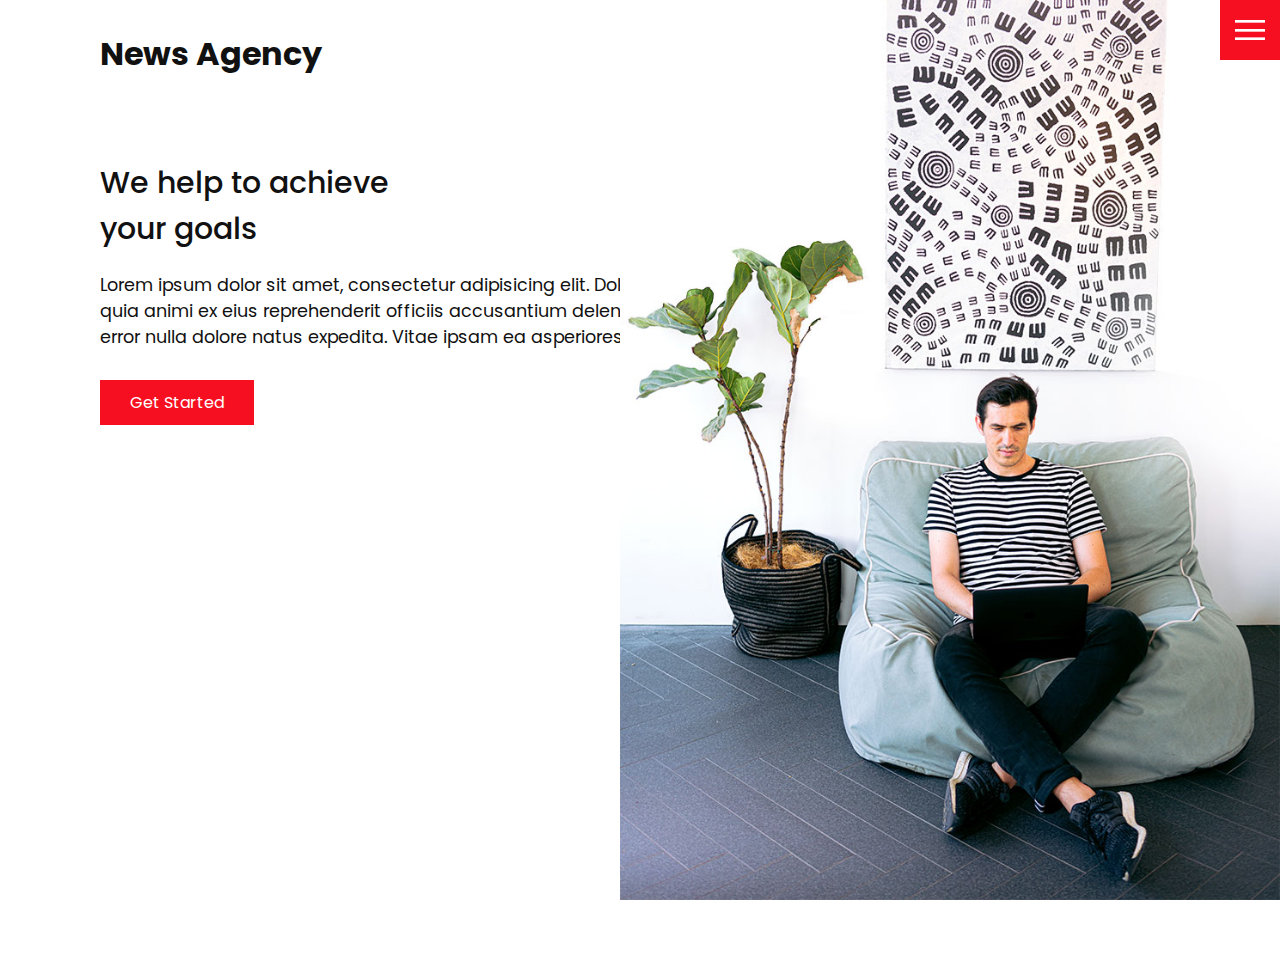
<file: index.html>
<!DOCTYPE html>
<html lang="en">
<head>
    <meta charset="UTF-8">
    <meta http-equiv="X-UA-Compatible" content="IE=edge">
    <meta name="viewport" content="width=device-width, initial-scale=1.0">
    <link rel="stylesheet" href="css/style.css">
    <title>Creative Agency</title>
</head>
<body>
    <header>
        <div class="logo">News Agency</div>
        <div class="toggle"></div>
        <div class="navigation">
            <ul>
                <li><a href="index.html">Home</a></li>
                <li><a href="services.html">Services</a></li>
                <li><a href="work.html">Work</a></li>
                <li><a href="contact.html">Contact</a></li>
            </ul>
            <div class="social-bar">
                <ul>
                    <li>
                        <a href="https://facebook.com">
                            <img src="images/facebook.png" target="_blank" alt="facebook Icon" >
                        </a>
                    </li>
                    <li>
                        <a href="https://instagram.com">
                            <img src="images/instagram.png" target="_blank" alt="instagram Icon">
                        </a>
                    </li>
                    <li>
                        <a href="https://twitter.com">
                            <img src="images/twitter.png" target="_blank" alt="twitter Icon">
                        </a>
                    </li>
                </ul>
                <a href="mailo:you@email.com" class="email-icon">
                    <img src="images/email.png" alt="email icon">
                </a>
            </div>
        </div>
    </header>

    <section class="Home">
        <img src="images/home-img.jpg" alt="" class="home-img">
        <div class="home-contant">
            <h1>We help to achieve <br>your goals </h1>
            <p>Lorem ipsum dolor sit amet, consectetur adipisicing elit. Doloribus similique quisquam harum, suscipit libero voluptatibus quia animi ex eius reprehenderit officiis accusantium deleniti aspernatur praesentium itaque dolorem voluptatum fuga error nulla dolore natus expedita. Vitae ipsam ea asperiores assumenda quod.</p>
            <a href="contact.html" class="btn">Get Started</a>
        </div>
    </section>

    <script src="js/script.js"></script>
</body>
</html>
</file>
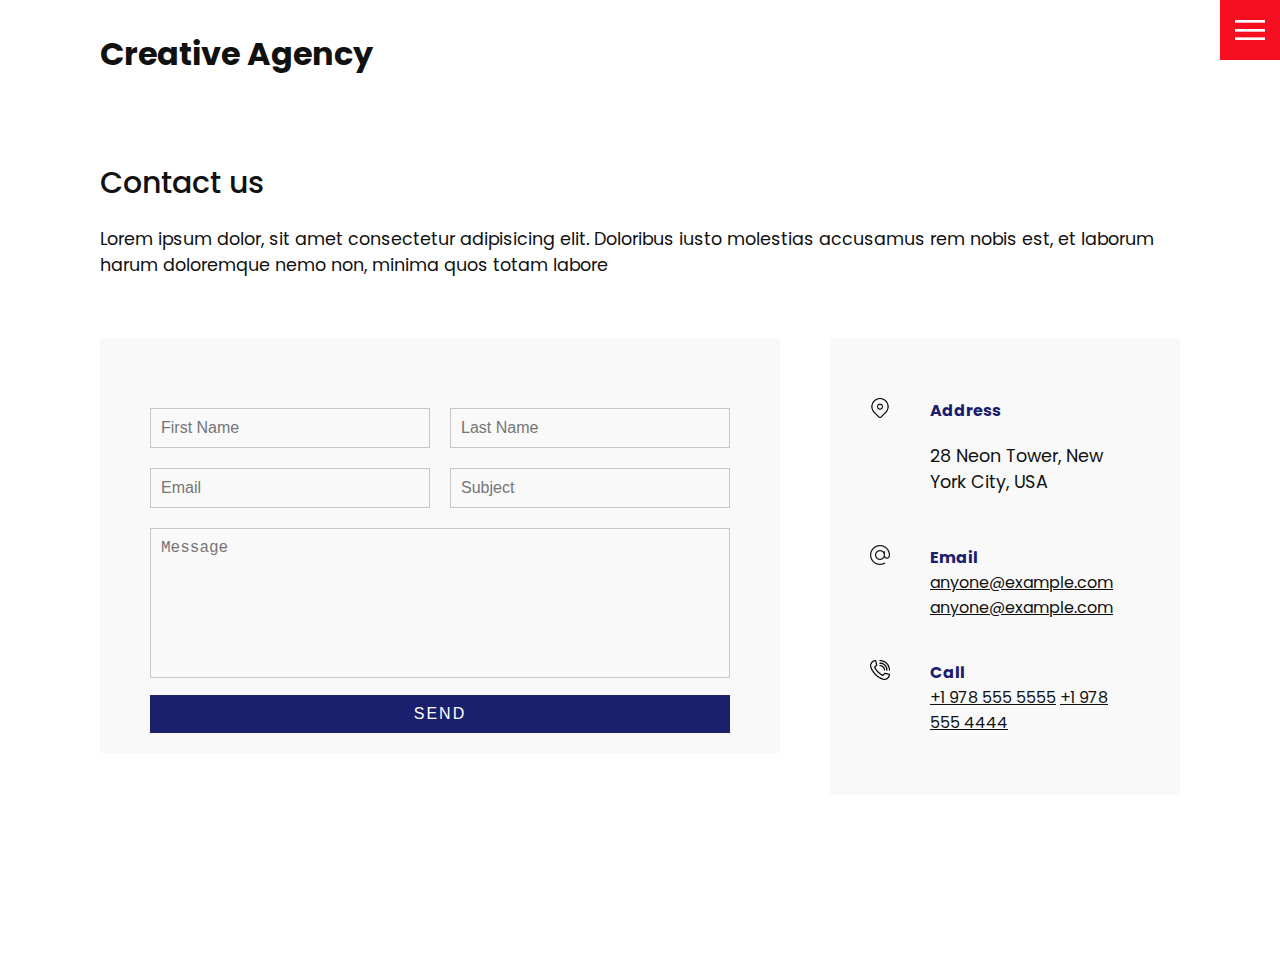
<file: contact.html>
<!DOCTYPE html>
<html lang="en">
  <head>
    <meta charset="UTF-8" />
    <meta http-equiv="X-UA-Compatible" content="IE=edge" />
    <meta name="viewport" content="width=device-width, initial-scale=1.0" />
    <link rel="stylesheet" href="css/style.css" />
    <title>Creative Agency</title>
  </head>
  <body>
    <header>
      <div class="logo">Creative Agency</div>
      <div class="toggle"></div>
      <div class="navigation">
        <ul>
          <li><a href="index.html">Home</a></li>
          <li><a href="services.html">Services</a></li>
          <li><a href="work.html">Work</a></li>
          <li><a href="contact.html">Contact</a></li>
        </ul>
        <div class="social-bar">
          <ul>
            <li>
              <a href="https://facebook.com">
                <img src="images/facebook.png" target="_blank" alt="" />
              </a>
            </li>
            <li>
              <a href="https://twitter.com">
                <img src="images/twitter.png" target="_blank" alt="" />
              </a>
            </li>
            <li>
              <a href="https://instagram.com">
                <img src="images/instagram.png" target="_blank" alt="" />
              </a>
            </li>
          </ul>
          <a href="mailto:you@email.com" class="email-icon">
            <img src="images/email.png" alt="" />
          </a>
        </div>
      </div>
    </header>

    <section>
      <div class="title">
        <h1>Contact us</h1>
        <p>
          Lorem ipsum dolor, sit amet consectetur adipisicing elit. Doloribus
          iusto molestias accusamus rem nobis est, et laborum harum doloremque
          nemo non, minima quos totam labore
        </p>
      </div>
      <div class="contact">
        <div class="contact-form">
          <form>
            <div class="row">
              <div class="input50">
                <input type="text" placeholder="First Name" />
              </div>
              <div class="input50">
                <input type="text" placeholder="Last Name" />
              </div>
            </div>
            <div class="row">
              <div class="input50">
                <input type="text" placeholder="Email" />
              </div>
              <div class="input50">
                <input type="text" placeholder="Subject" />
              </div>
            </div>
            <div class="row">
              <div class="input100">
                <textarea placeholder="Message"></textarea>
              </div>
            </div>
            <div class="row">
              <div class="input100">
                <input type="submit" value="Send" />
              </div>
            </div>
          </form>
        </div>

        <div class="contact-info">
          <div class="info-box">
            <img src="images/address.png" class="contact-icon" alt="" />
            <div class="details">
              <h4>Address</h4>
              <p>28 Neon Tower, New York City, USA</p>
            </div>
          </div>
          <div class="info-box">
            <img src="images/email.png" class="contact-icon" alt="" />
            <div class="details">
              <h4>Email</h4>
              <a href="mailto:anyone@example.com">anyone@example.com</a>
              <a href="mailto:anyone@example.com">anyone@example.com</a>
            </div>
          </div>
          <div class="info-box">
            <img src="images/call.png" class="contact-icon" alt="" />
            <div class="details">
              <h4>Call</h4>
              <a href="tel:+19785555555">+1 978 555 5555</a>
              <a href="tel:+19784444444">+1 978 555 4444</a>
            </div>
          </div>
        </div>
      </div>
    </section>

    <script src="js/script.js"></script>
  </body>
</html>
</file>
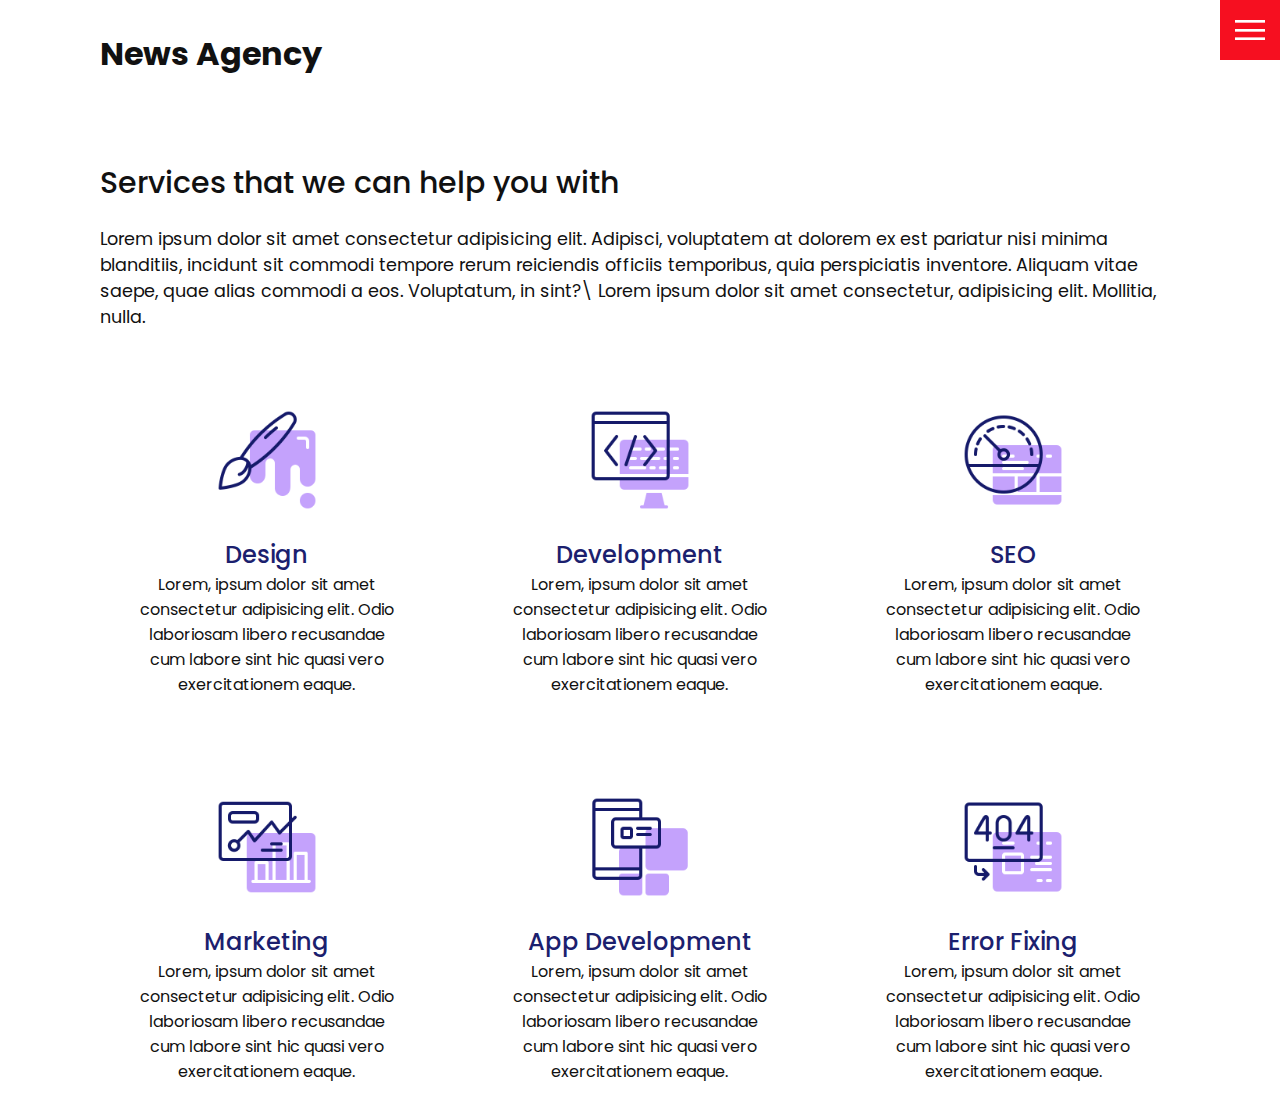
<file: services.html>
<!DOCTYPE html>
<html lang="en">
<head>
    <meta charset="UTF-8">
    <meta http-equiv="X-UA-Compatible" content="IE=edge">
    <meta name="viewport" content="width=device-width, initial-scale=1.0">
    <link rel="stylesheet" href="css/style.css">
    <title>News Agency</title>
</head>
<body>
    <header>
        <div class="logo">News Agency</div>
        <div class="toggle"></div>
        <div class="navigation">
            <ul>
                <li><a href="index.html">Home</a></li>
                <li><a href="services.html">Services</a></li>
                <li><a href="work.html">Work</a></li>
                <li><a href="contact.html">Contact</a></li>
            </ul>
            <div class="social-bar">
                <ul>
                    <li>
                        <a href="https://facebook.com">
                            <img src="images/facebook.png" target="_blank" alt="facebook Icon" >
                        </a>
                    </li>
                    <li>
                        <a href="https://instagram.com">
                            <img src="images/instagram.png" target="_blank" alt="instagram Icon">
                        </a>
                    </li>
                    <li>
                        <a href="https://twitter.com">
                            <img src="images/twitter.png" target="_blank" alt="twitter Icon">
                        </a>
                    </li>
                </ul>
                <a href="mailo:you@email.com" class="email-icon">
                    <img src="images/email.png" alt="email icon">
                </a>
            </div>
        </div>
    </header>

   <section>
    <div class="title">
        <h1>Services that we can help you with</h1>
        <p>Lorem ipsum dolor sit amet consectetur adipisicing elit. Adipisci, voluptatem at dolorem ex est pariatur nisi minima blanditiis, incidunt sit commodi tempore rerum reiciendis officiis temporibus, quia perspiciatis inventore. Aliquam vitae saepe, quae alias commodi a eos. Voluptatum, in sint?\ Lorem ipsum dolor sit amet consectetur, adipisicing elit. Mollitia, nulla.</p>
    </div>
    <div class="services">
        <div class="service">
            <div class="icon">
                <img src="images/001.png" alt="">
                <h2>Design</h2>
                Lorem, ipsum dolor sit amet consectetur adipisicing elit. Odio laboriosam libero recusandae cum labore sint hic quasi vero exercitationem eaque.
            </div>
        </div>
        <div class="service">
            <div class="icon">
                <img src="images/002.png" alt="">
                <h2>Development</h2>
                Lorem, ipsum dolor sit amet consectetur adipisicing elit. Odio laboriosam libero recusandae cum labore sint hic quasi vero exercitationem eaque.
            </div>
        </div>
        <div class="service">
            <div class="icon">
                <img src="images/003.png" alt="">
                <h2>SEO</h2>
                Lorem, ipsum dolor sit amet consectetur adipisicing elit. Odio laboriosam libero recusandae cum labore sint hic quasi vero exercitationem eaque.
            </div>
        </div>
        <div class="service">
            <div class="icon">
                <img src="images/004.png" alt="">
                <h2>Marketing</h2>
                Lorem, ipsum dolor sit amet consectetur adipisicing elit. Odio laboriosam libero recusandae cum labore sint hic quasi vero exercitationem eaque.
            </div>
        </div>
        <div class="service">
            <div class="icon">
                <img src="images/005.png" alt="">
                <h2>App Development</h2>
                Lorem, ipsum dolor sit amet consectetur adipisicing elit. Odio laboriosam libero recusandae cum labore sint hic quasi vero exercitationem eaque.
            </div>
        </div>
        <div class="service">
            <div class="icon">
                <img src="images/006.png" alt="">
                <h2>Error Fixing</h2>
                Lorem, ipsum dolor sit amet consectetur adipisicing elit. Odio laboriosam libero recusandae cum labore sint hic quasi vero exercitationem eaque.
            </div>
        </div>
    </div>
   </section>
    

    <script src="js/script.js"></script>
</body>
</html>
</file>
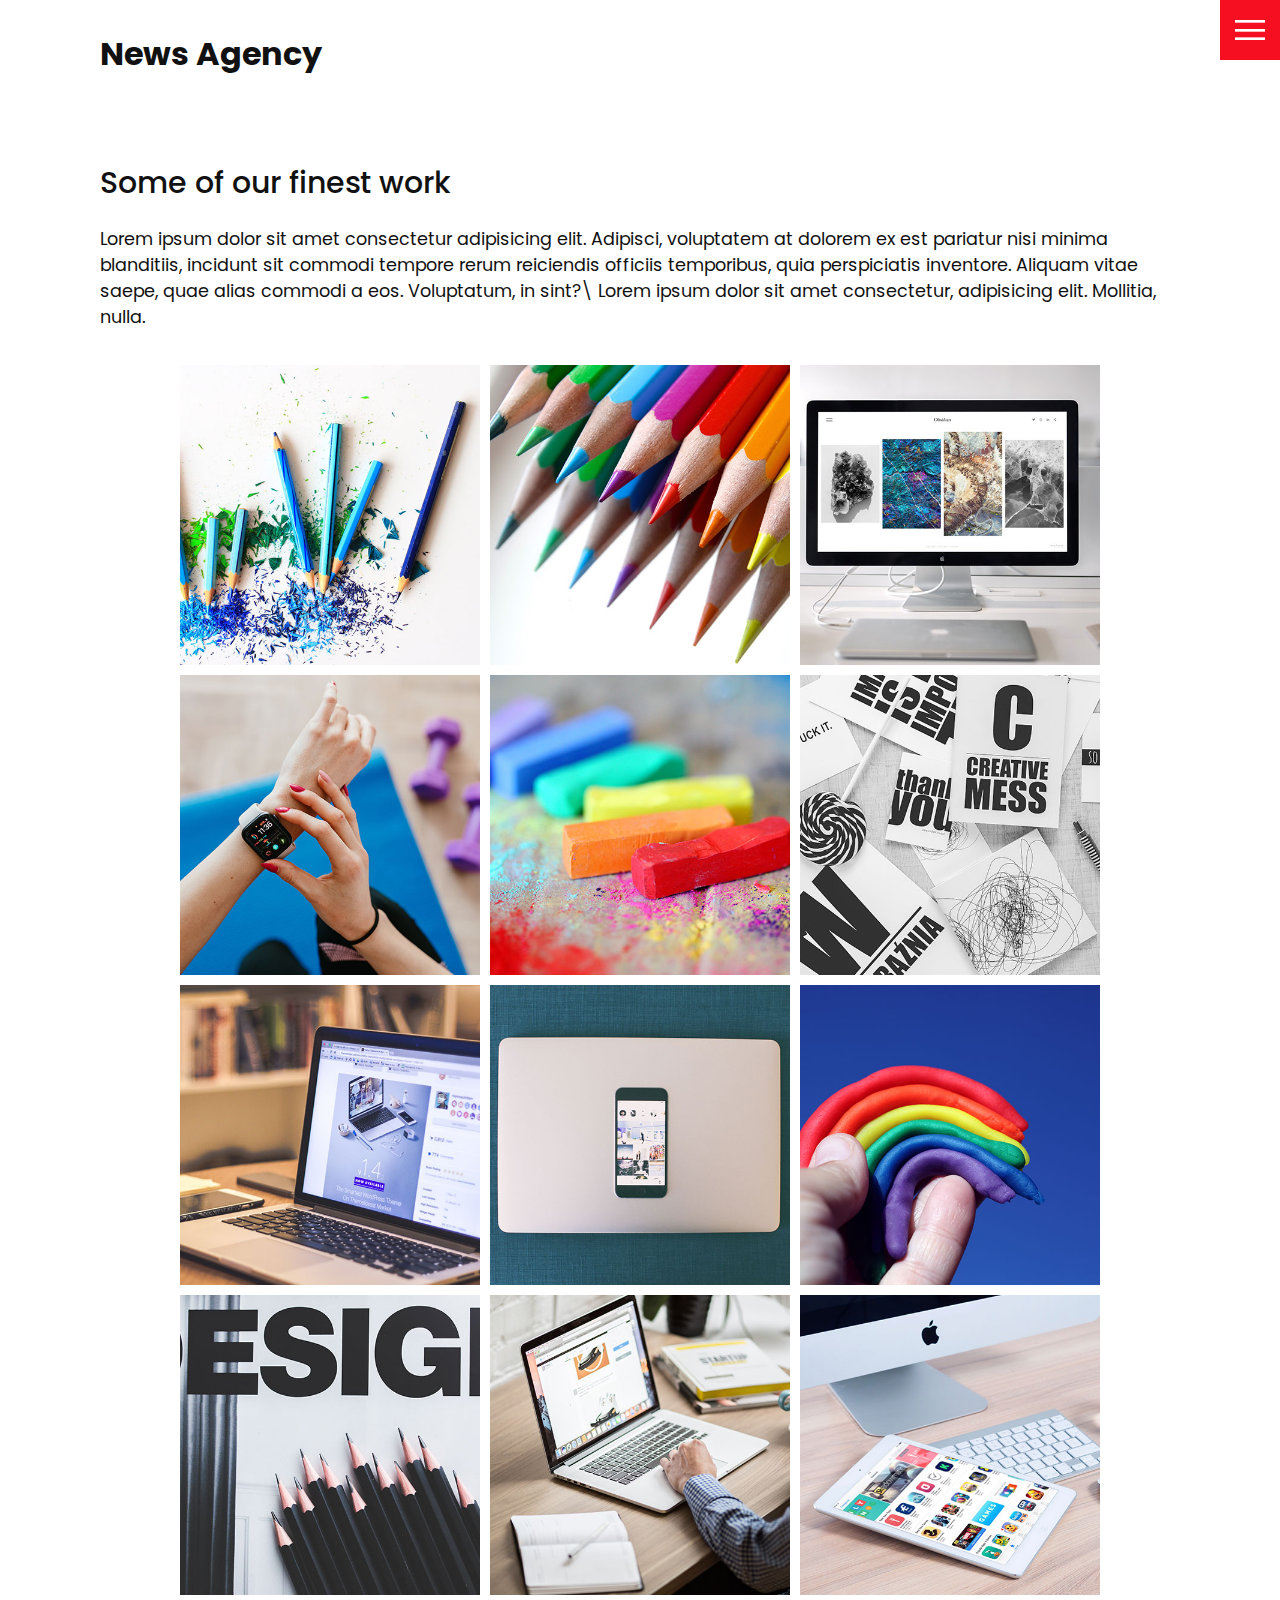
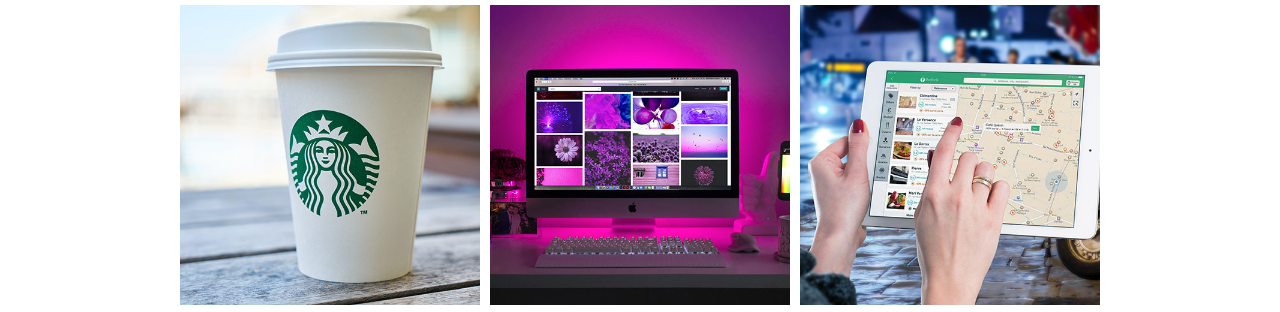
<file: work.html>
<!DOCTYPE html>
<html lang="en">
<head>
    <meta charset="UTF-8">
    <meta http-equiv="X-UA-Compatible" content="IE=edge">
    <meta name="viewport" content="width=device-width, initial-scale=1.0">
    <link rel="stylesheet" href="css/style.css">
    <title>News Agency</title>
</head>
<body>
    <header>
        <div class="logo">News Agency</div>
        <div class="toggle"></div>
        <div class="navigation">
            <ul>
                <li><a href="index.html">Home</a></li>
                <li><a href="services.html">Services</a></li>
                <li><a href="work.html">Work</a></li>
                <li><a href="contact.html">Contact</a></li>
            </ul>
            <div class="social-bar">
                <ul>
                    <li>
                        <a href="https://facebook.com">
                            <img src="images/facebook.png" target="_blank" alt="facebook Icon" >
                        </a>
                    </li>
                    <li>
                        <a href="https://instagram.com">
                            <img src="images/instagram.png" target="_blank" alt="instagram Icon">
                        </a>
                    </li>
                    <li>
                        <a href="https://twitter.com">
                            <img src="images/twitter.png" target="_blank" alt="twitter Icon">
                        </a>
                    </li>
                </ul>
                <a href="mailo:you@email.com" class="email-icon">
                    <img src="images/email.png" alt="email icon">
                </a>
            </div>
        </div>
    </header>

   <section>
    <div class="title">
        <h1>Some of our finest work</h1>
        <p>Lorem ipsum dolor sit amet consectetur adipisicing elit. Adipisci, voluptatem at dolorem ex est pariatur nisi minima blanditiis, incidunt sit commodi tempore rerum reiciendis officiis temporibus, quia perspiciatis inventore. Aliquam vitae saepe, quae alias commodi a eos. Voluptatum, in sint?\ Lorem ipsum dolor sit amet consectetur, adipisicing elit. Mollitia, nulla.</p>
    </div>

    <div class="portfolio">
        <div class="item">
            <img src="images/portfolio-item1.jpg" alt="">
            <div class="action">
                <a href="#">Launch</a>
            </div>
        </div>
        <div class="item">
            <img src="images/portfolio-item2.jpg" alt="">
            <div class="action">
                <a href="#">Launch</a>
            </div>
        </div>
        <div class="item">
            <img src="images/portfolio-item3.jpg" alt="">
            <div class="action">
                <a href="#">Launch</a>
            </div>
        </div>
        <div class="item">
            <img src="images/portfolio-item4.jpg" alt="">
            <div class="action">
                <a href="#">Launch</a>
            </div>
        </div>
        <div class="item">
            <img src="images/portfolio-item5.jpg" alt="">
            <div class="action">
                <a href="#">Launch</a>
            </div>
        </div>
        <div class="item">
            <img src="images/portfolio-item6.jpg" alt="">
            <div class="action">
                <a href="#">Launch</a>
            </div>
        </div>
        <div class="item">
            <img src="images/portfolio-item7.jpg" alt="">
            <div class="action">
                <a href="#">Launch</a>
            </div>
        </div>
        <div class="item">
            <img src="images/portfolio-item8.jpg" alt="">
            <div class="action">
                <a href="#">Launch</a>
            </div>
        </div>
        <div class="item">
            <img src="images/portfolio-item9.jpg" alt="">
            <div class="action">
                <a href="#">Launch</a>
            </div>
        </div>
        <div class="item">
            <img src="images/portfolio-item10.jpg" alt="">
            <div class="action">
                <a href="#">Launch</a>
            </div>
        </div>
        <div class="item">
            <img src="images/portfolio-item11.jpg" alt="">
            <div class="action">
                <a href="#">Launch</a>
            </div>
        </div>
        <div class="item">
            <img src="images/portfolio-item12.jpg" alt="">
            <div class="action">
                <a href="#">Launch</a>
            </div>
        </div>
        <div class="item">
            <img src="images/portfolio-item13.jpg" alt="">
            <div class="action">
                <a href="#">Launch</a>
            </div>
        </div>
        <div class="item">
            <img src="images/portfolio-item14.jpg" alt="">
            <div class="action">
                <a href="#">Launch</a>
            </div>
        </div>
        <div class="item">
            <img src="images/portfolio-item15.jpg" alt="">
            <div class="action">
                <a href="#">Launch</a>
            </div>
        </div>
        
    </div>
   </section>
    

    <script src="js/script.js"></script>
</body>
</html>
</file>
<file: css/style.css>
@import url('https://fonts.googleapis.com/css?family=Poppins:200,300,400,500,600,700,800,900&display=swap');

:root {
  --primary-color: #f60f20;
  --secondary-color: #1b206e;
}

/* BASE STYLES */
* {
  box-sizing: border-box;
  margin: 0;
  padding: 0;
}

html,
body {
  font-family: 'Poppins', sans-serif;
  color: #111;
}

h1 {
  font-size: 30px;
  font-weight: 500;
}

p {
  margin: 20px 0 10px;
  font-size: 1.1rem;
}

section {
  display: flex;
  flex-direction: column;
  height: 100vh;
  align-items: center;
  padding: 100px;
  margin-top: 60px;
}

section.home {
  flex-direction: row;
  margin-top: 0;
}

/* BUTTON */
.btn {
  cursor: pointer;
  display: inline-block;
  background: var(--primary-color);
  color: #fff;
  text-decoration: none;
  padding: 10px 30px;
  margin: 20px 0;
  border: 0;
}

.btn:hover {
  transform: scale(0.98);
}

.logo {
  position: absolute;
  top: 30px;
  left: 100px;
  font-size: 2rem;
  font-weight: 700;
  z-index: 20;
}

/* TOGGLE */
.toggle {
  position: fixed;
  top: 0;
  right: 0;
  width: 60px;
  height: 60px;
  background: var(--primary-color) url(../images/menu.png);
  background-size: 30px;
  background-position: center;
  background-repeat: no-repeat;
  z-index: 20;
  cursor: pointer;
}

.toggle.active {
  background: var(--primary-color) url(../images/close.png);
  background-size: 25px;
  background-position: center;
  background-repeat: no-repeat;
}

/* NAVIGATION */
.navigation {
  position: fixed;
  top: 0;
  left: 100%;
  width: 100%;
  height: 100%;
  background-color: #fff;
  z-index: 15;
  display: flex;
  justify-content: center;
  align-items: center;
}

.navigation.active {
  left: 0;
}

.navigation ul {
  position: relative;
}

.navigation ul li {
  position: relative;
  list-style: none;
  text-align: center;
}

.navigation ul li a {
  font-size: 2.2rem;
  color: #111;
  text-decoration: none;
  font-weight: 300;
}

.navigation ul li a:hover {
  color: var(--primary-color);
}

.navigation .social-bar {
  position: absolute;
  top: 0;
  left: 0;
  width: 60px;
  height: 100%;
  display: flex;
  justify-content: center;
  align-items: center;
}

.navigation .social-bar a {
  display: inline-block;
  transform: scale(0.5);
}

.navigation .email-icon {
  position: absolute;
  bottom: 20px;
  transform: scale(0.5);
}

/* HOMEPAGE */
.home-content {
  position: relative;
  z-index: 10;
  max-width: 600px;
}

.home-img {
  position: absolute;
  bottom: 0;
  right: 0;
  height: 110%;
}

/* SERVICES PAGE */
.services {
  margin-top: 40px;
  display: grid;
  grid-template-columns: repeat(3, 1fr);
  gap: 40px;
  text-align: center;
}

.services .service {
  padding: 30px;
}

.services .service:hover {
  box-shadow: 0 10px 30px rgba(0, 0, 0, 0.5);
}

.services .service h2 {
  font-size: 24px;
  font-weight: 500;
  margin-top: 20px;
  color: var(--secondary-color);
}

.services .service .icon img {
  max-width: 100px;
}

/* WORK PAGE */
.portfolio {
  display: flex;
  flex-wrap: wrap;
  justify-content: center;
  margin-top: 20px;
}

.portfolio .item {
  position: relative;
  width: 300px;
  height: 300px;
  margin: 5px;
}

.portfolio .item img {
  width: 100%;
  height: 100%;
}

.portfolio .item .action {
  position: absolute;
  top: 0;
  left: 0;
  width: 100%;
  height: 100%;
  background: rgba(0, 0, 0, 0.8);
  display: flex;
  justify-content: center;
  align-items: center;
  opacity: 0;
  transition: 0.5s;
}

.portfolio .item:hover .action {
  opacity: 1;
}

.portfolio .item .action a {
  display: inline-block;
  color: #fff;
  text-decoration: none;
  border: 1px solid #fff;
  padding: 5px 15px;
}

/* CONTACT */
.contact {
  position: relative;
  width: 100%;
  margin-top: 50px;
  display: flex;
  justify-content: space-between;
  align-items: flex-start;
}

.contact-form {
  position: relative;
  background: #f9f9f9;
  width: calc(100% - 400px);
  padding: 60px 40px 20px;
}

.contact-form form {
  width: 100%;
}

.contact-form .row {
  width: 100%;
  display: flex;
}

.contact-form .input50 {
  width: 50%;
  margin: 0 10px;
}

.contact-form .input100 {
  width: 100%;
  margin: 0 10px;
}

.contact-form .row input,
.contact-form .row textarea {
  position: relative;
  border: 1px solid rgba(0, 0, 0, 0.2);
  color: #111;
  background: transparent;
  width: 100%;
  padding: 10px;
  outline: none;
  font-size: 16px;
  font-weight: 300;
  margin: 10px 0;
  resize: none;
}

.contact-form .row textarea {
  height: 150px;
}

.contact-form .row input[type='submit'] {
  background-color: var(--secondary-color);
  color: #fff;
  margin: 0;
  text-transform: uppercase;
  letter-spacing: 2px;
  font-weight: 300;
  border: 0;
  cursor: pointer;
}

.contact-info {
  width: 350px;
  background: #f9f9f9;
  padding: 60px 40px 20px;
}

.contact-info .info-box {
  display: flex;
  align-items: flex-start;
  margin-bottom: 40px;
}

.contact-info .info-box .contact-icon {
  width: 20px;
  margin-right: 40px;
}

.contact-info .info-box .details h4 {
  color: var(--secondary-color);
}

.contact-info .info-box .details p,
.contact-info .info-box .details a {
  color: #111;
}

@media (max-width: 1068px) {
  .home-img {
    display: none;
  }

  .logo {
    top: 10px;
    left: 40px;
    font-size: 1.5rem;
  }

  section {
    padding: 100px 40px;
  }

  .navigation ul li a {
    font-size: 2rem;
  }

  .services {
    grid-template-columns: repeat(2, 1fr);
  }

  .contact {
    flex-direction: column;
  }

  .contact-form {
    width: 100%;
    padding: 30px 30px 20px;
  }

  .contact-form .row {
    flex-direction: column;
  }

  .contact-form .input50,
  .contact-form .input100 {
    width: 100%;
    margin: 0;
  }

  .contact-info {
    width: 100%;
    margin-top: 20px;
    padding: 30px 30px 20px;
  }
}

@media (max-width: 768px) {
  .services {
    grid-template-columns: 1fr;
  }

  .services .service {
    box-shadow: 0 10px 30px rgba(0, 0, 0, 0.1);
  }
}
</file>
